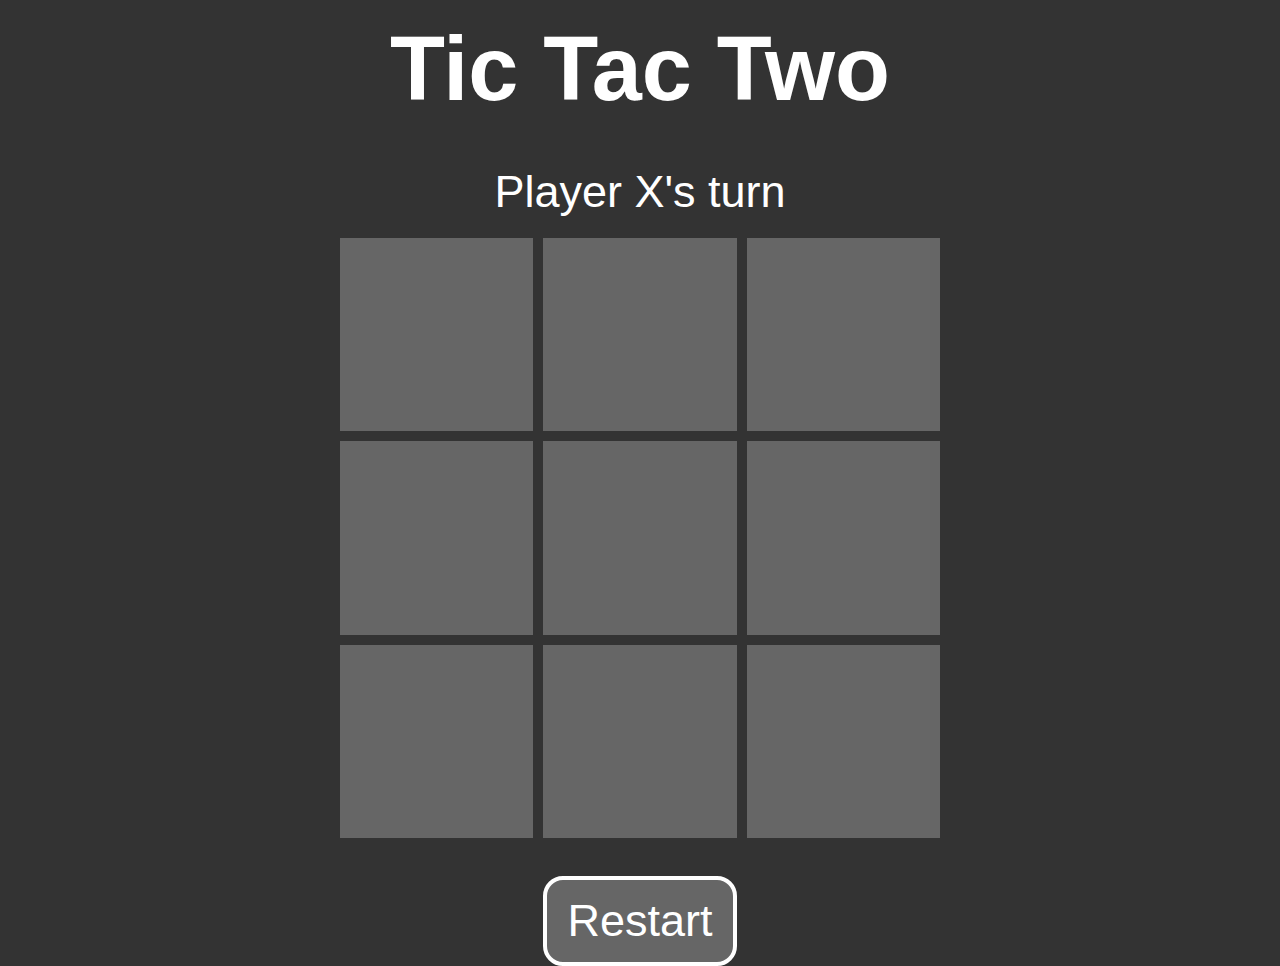
<file: index.html>
<!DOCTYPE html>
<html lang="en">
<head>
    <meta charset="UTF-8">
    <meta name="viewport" content="width=device-width, initial-scale=1.0">
    <meta name="keywords" content="tic tac, tic, tac, tictactoe, tictactwo">
    <title>Tic Tac Two</title>
    <link rel="stylesheet" href="styles.css">
</head>
<body>
    <div class="container">
        <h1>Tic Tac Two</h1>
        <div id="status"></div>
        <div class="grid">
            <div class="square" id="cell-0"><div class="square-content"></div></div>
            <div class="square" id="cell-1"><div class="square-content"></div></div>
            <div class="square" id="cell-2"><div class="square-content"></div></div>
            <div class="square" id="cell-3"><div class="square-content"></div></div>
            <div class="square" id="cell-4"><div class="square-content"></div></div>
            <div class="square" id="cell-5"><div class="square-content"></div></div>
            <div class="square" id="cell-6"><div class="square-content"></div></div>
            <div class="square" id="cell-7"><div class="square-content"></div></div>
            <div class="square" id="cell-8"><div class="square-content"></div></div>
        </div>
        <button id="restartBtn">Restart</button>
    </div>
    <script src="script.js"></script>
</body>
</html>
</file>
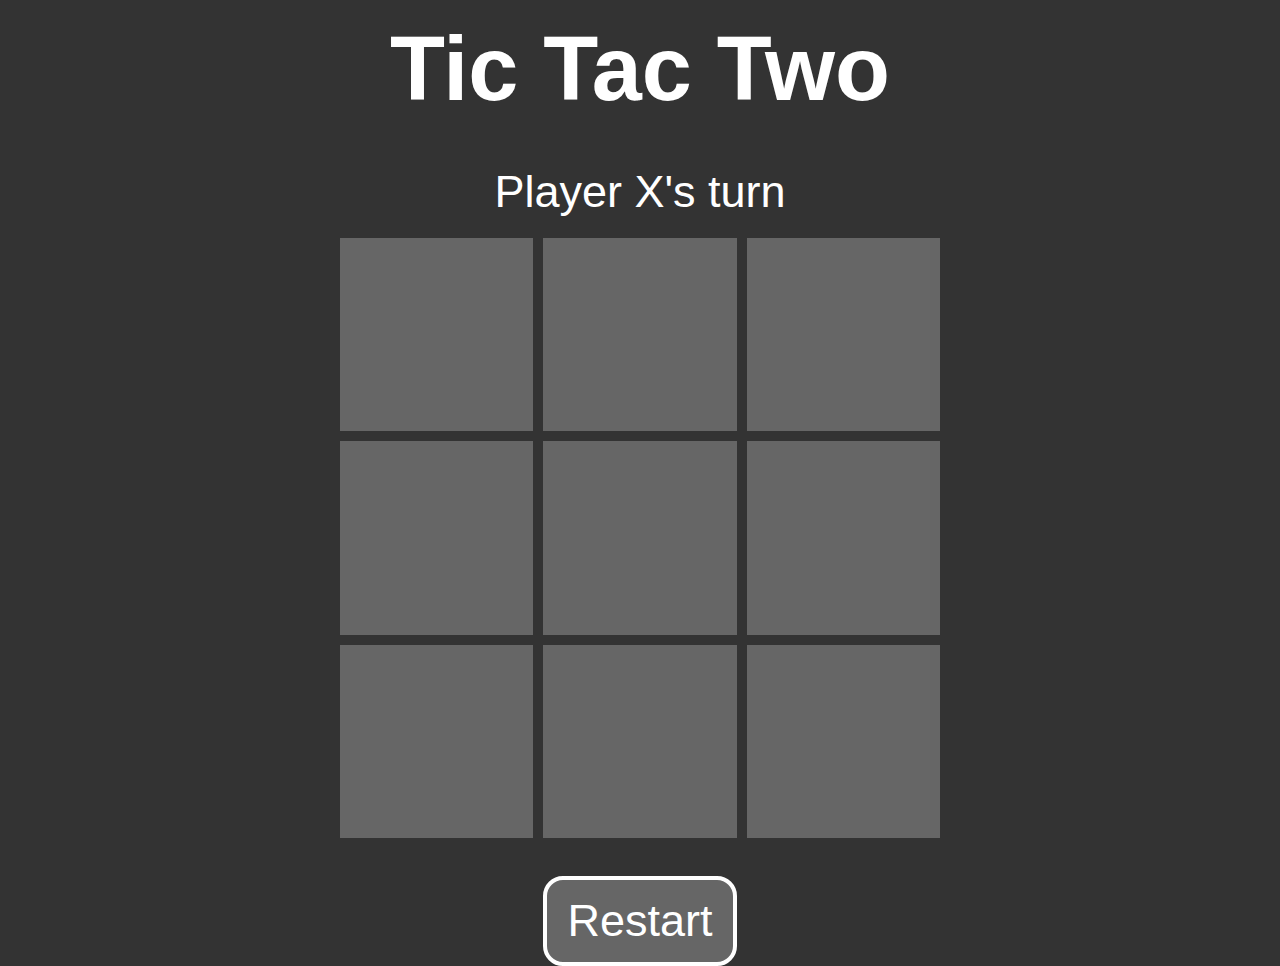
<file: tictactwo.html>
<!DOCTYPE html>
<html lang="en">
<head>
    <meta charset="UTF-8">
    <meta name="viewport" content="width=device-width, initial-scale=1.0">
    <title>Tic Tac Two</title>
    <link rel="stylesheet" href="styles.css">
</head>
<body>
    <div class="container">
        <h1>Tic Tac Two</h1>
        <div id="status"></div>
        <div class="grid">
            <div class="square" id="cell-0"><div class="square-content"></div></div>
            <div class="square" id="cell-1"><div class="square-content"></div></div>
            <div class="square" id="cell-2"><div class="square-content"></div></div>
            <div class="square" id="cell-3"><div class="square-content"></div></div>
            <div class="square" id="cell-4"><div class="square-content"></div></div>
            <div class="square" id="cell-5"><div class="square-content"></div></div>
            <div class="square" id="cell-6"><div class="square-content"></div></div>
            <div class="square" id="cell-7"><div class="square-content"></div></div>
            <div class="square" id="cell-8"><div class="square-content"></div></div>
        </div>
        <button id="restartBtn">Restart</button>
    </div>
    <script src="script.js"></script>
</body>
</html>
</file>
<file: styles.css>
@import url('https://fonts.cdnfonts.com/css/tricky-jimmy');

body {
    background-color: #333333; /* Dark gray */
    margin: 0;
    height: 100vh; /* Ensure full viewport height */
    display: flex;
    justify-content: center; /* Center content horizontally */
    align-items: flex-start; /* Align items to the top of the page */
}

.container {
    display: flex;
    flex-direction: column;
    align-items: center; /* Center content vertically */
}

h1 {
    font-family: 'Tricky Jimmy', sans-serif;
    font-size: 10vh; /* Font size */
    color: white; /* Text color */
    margin-top: 2vh; /* Space between h1 and grid */
    margin-bottom: 5vh;
}

button {
	font-family: 'Tricky Jimmy', sans-serif;
	font-size: 5vh;
	padding: 15px 20px;
	display: block;
	margin: 0 auto;
	margin-top: 2vh;
	color: white;
	background-color: #666666;
	border: 4px solid white;
	border-radius: 20px;
	cursor: pointer;
	transition: opacity 0.5s;
}

.grid {
    display: grid;
    grid-template-columns: repeat(3, 1fr); /* 3 columns */
    gap: 10px;
    margin: 20px auto;
    width: 90vw;
	 max-width: 600px;
}

.square {
    width: 100%;
    background-color: #666666; /* Dark gray */
	 position: relative;
    transition: transform 0.2s ease-in-out; /* Smooth transition for the pulse effect */
    cursor: pointer; /* Indicate that the square is clickable */
}

/* Create a container for the content inside the square */
.square::before {
    content: '';
    display: block;
    padding-top: 100%; /* Maintain aspect ratio */
}

/* Add this CSS code to your styles.css file */

.square-content::after {
    content: attr(data-value); /* Display the X or O symbol */
}

.square-content {
    position: absolute;
    top: 50%; /* Align vertically */
    left: 50%; /* Align horizontally */
    transform: translate(-50%, -50%); /* Center the content */
    display: flex;
    justify-content: center;
    align-items: center;
    font-family: 'Tricky Jimmy', sans-serif;
    font-size: 10vw; /* Adjust the font size as needed */
    color: white;
}

/* Add this CSS code to your styles.css file */

#status {
    font-family: 'Tricky Jimmy', sans-serif;
    font-size: 5vh; /* Adjust the font size as needed */
    color: white;
}

@keyframes pulse {
    0% {
        transform: scale(1);
    }
    50% {
        transform: scale(0.98);
    }
    100% {
        transform: scale(1.02);
    }
}

.square.pulse {
    animation: pulse 0.2s ease-in-out;
}
</file>
